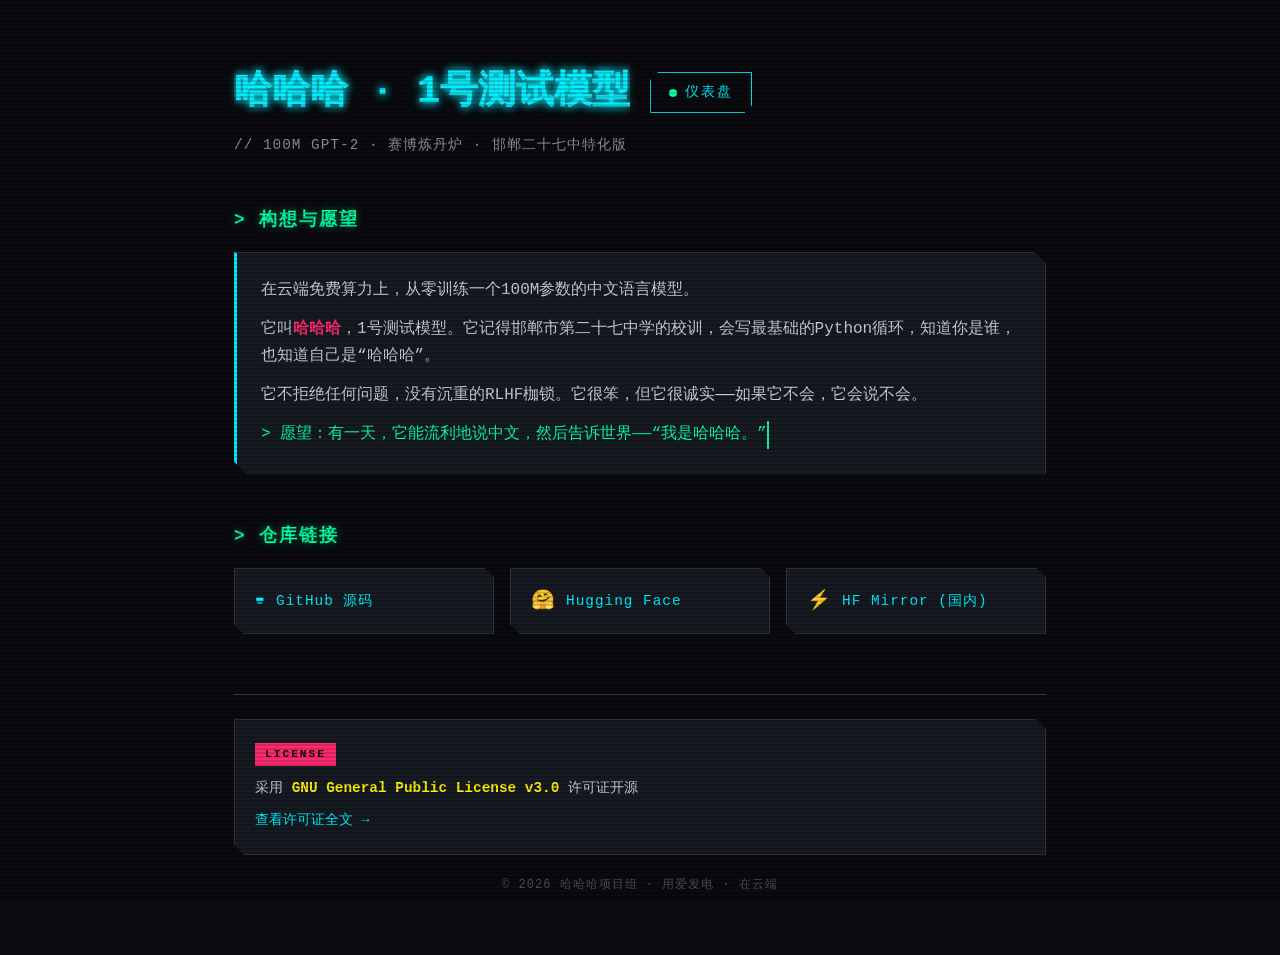
<file: docs/index.html>
<!DOCTYPE html>
<html lang="zh-CN">
<head>
    <meta charset="UTF-8">
    <meta name="viewport" content="width=device-width, initial-scale=1.0">
    <title>哈哈哈 · 1号测试模型 | 赛博炼丹炉</title>
    <link rel="stylesheet" href="style.css">
</head>
<body>
    <div class="scanlines"></div>
    <div class="container">
        <header class="header">
            <div class="title-group">
                <h1 class="glitch" data-text="哈哈哈 · 1号测试模型">哈哈哈 · 1号测试模型</h1>
                <a href="dashboard.html" class="status-btn" title="查看实时训练仪表盘">
                    <span class="pulse-dot"></span> 仪表盘
                </a>
            </div>
            <p class="subtitle">// 100M GPT-2 · 赛博炼丹炉 · 邯郸二十七中特化版</p>
        </header>

        <section class="manifesto">
            <h2 class="section-title">> 构想与愿望</h2>
            <div class="terminal-box">
                <p>在云端免费算力上，从零训练一个100M参数的中文语言模型。</p>
                <p>它叫<strong>哈哈哈</strong>，1号测试模型。它记得邯郸市第二十七中学的校训，会写最基础的Python循环，知道你是谁，也知道自己是“哈哈哈”。</p>
                <p>它不拒绝任何问题，没有沉重的RLHF枷锁。它很笨，但它很诚实——如果它不会，它会说不会。</p>
                <p class="typing-effect">> 愿望：有一天，它能流利地说中文，然后告诉世界——“我是哈哈哈。”</p>
            </div>
        </section>

        <section class="repositories">
            <h2 class="section-title">> 仓库链接</h2>
            <div class="link-grid">
                <a href="https://github.com/ynnoh917/llm2702/" target="_blank" class="cyber-link">
                    <span class="link-icon">⌨</span> GitHub 源码
                </a>
                <a href="https://huggingface.co/ysy2014/m02/" target="_blank" class="cyber-link">
                    <span class="link-icon">🤗</span> Hugging Face
                </a>
                <a href="https://hf-mirror.com/ysy2014/m02/" target="_blank" class="cyber-link">
                    <span class="link-icon">⚡</span> HF Mirror (国内)
                </a>
            </div>
        </section>

        <footer class="footer">
            <div class="license-box">
                <span class="license-label">LICENSE</span>
                <p>采用 <strong>GNU General Public License v3.0</strong> 许可证开源</p>
                <a href="https://www.gnu.org/licenses/gpl-3.0.html" target="_blank" class="license-link">查看许可证全文 →</a>
            </div>
            <p class="copyright">© 2026 哈哈哈项目组 · 用爱发电 · 在云端</p>
        </footer>
    </div>
</body>
</html>
</file>
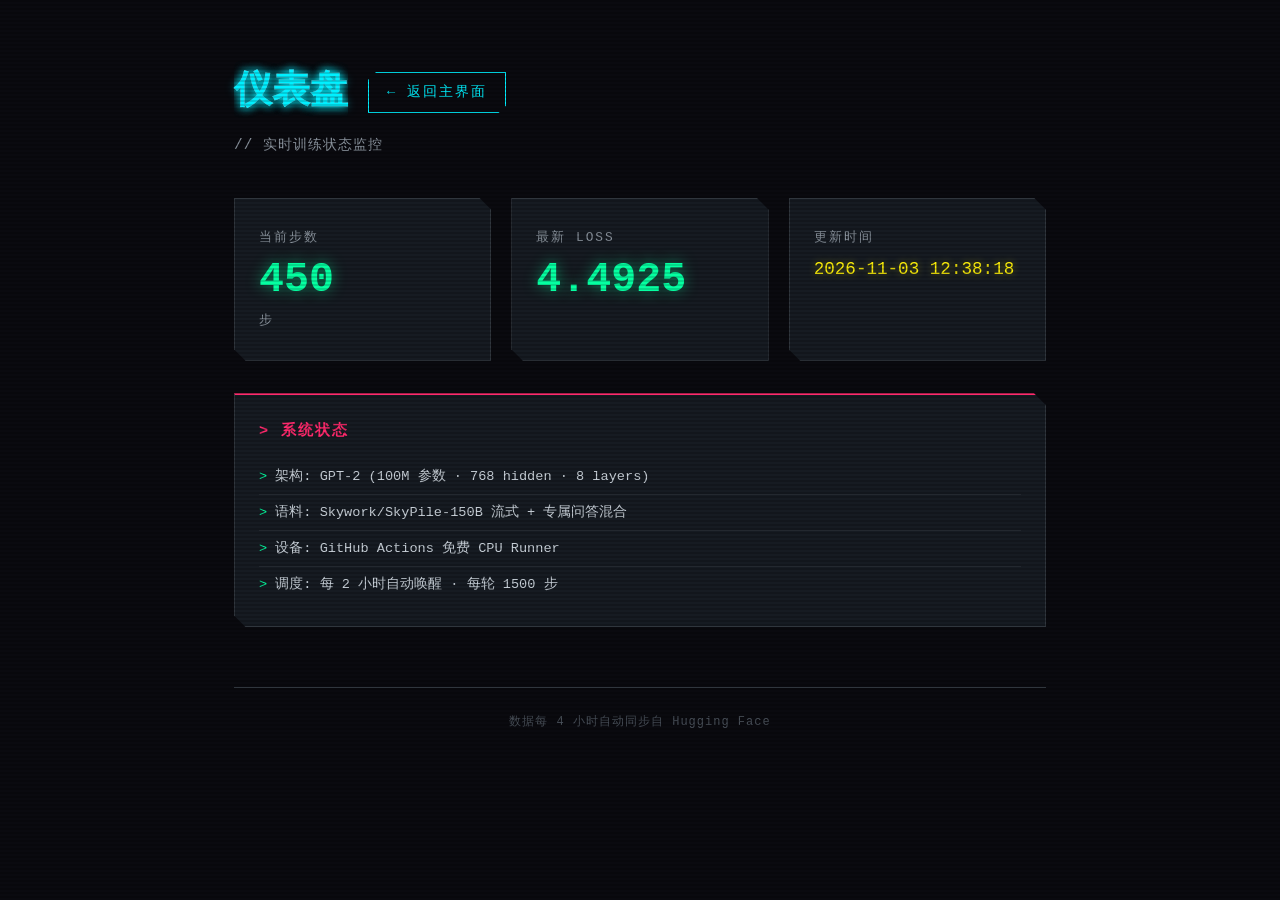
<file: docs/dashboard.html>
<!DOCTYPE html>
<html lang="zh-CN">
<head>
    <meta charset="UTF-8">
    <meta name="viewport" content="width=device-width, initial-scale=1.0">
    <title>仪表盘 | 哈哈哈 · 1号测试模型</title>
    <link rel="stylesheet" href="style.css">
</head>
<body>
    <div class="scanlines"></div>
    <div class="container">
        <header class="header">
            <div class="title-group">
                <h1 class="glitch" data-text="仪表盘">仪表盘</h1>
                <a href="index.html" class="status-btn">← 返回主界面</a>
            </div>
            <p class="subtitle">// 实时训练状态监控</p>
        </header>

        <div class="dashboard-grid">
            <div class="data-card">
                <span class="card-label">当前步数</span>
                <span class="card-value" id="step-val">--</span>
                <span class="card-unit">步</span>
            </div>
            <div class="data-card">
                <span class="card-label">最新 Loss</span>
                <span class="card-value" id="loss-val">--</span>
            </div>
            <div class="data-card">
                <span class="card-label">更新时间</span>
                <span class="card-value-time" id="time-val">加载中...</span>
            </div>
        </div>

        <div class="status-panel">
            <h3>> 系统状态</h3>
            <ul>
                <li>架构: GPT-2 (100M 参数 · 768 hidden · 8 layers)</li>
                <li>语料: Skywork/SkyPile-150B 流式 + 专属问答混合</li>
                <li>设备: GitHub Actions 免费 CPU Runner</li>
                <li>调度: 每 2 小时自动唤醒 · 每轮 1500 步</li>
            </ul>
        </div>

        <footer class="footer">
            <p class="copyright">数据每 4 小时自动同步自 Hugging Face</p>
        </footer>
    </div>

    <script>
        // 加上 ?v=时间戳，强制浏览器每次获取最新数据，不走缓存
        fetch('data.json?v=' + new Date().getTime())
            .then(res => {
                if (!res.ok) throw new Error("HTTP 状态码: " + res.status);
                return res.json();
            })
            .then(data => {
                console.log("✅ 成功读取进度数据:", data);
                document.getElementById('step-val').innerText = data.step !== undefined ? data.step : '0';
                document.getElementById('loss-val').innerText = data.loss !== undefined ? data.loss : '0.0';
                document.getElementById('time-val').innerText = data.timestamp ? data.timestamp : '等待数据';
            })
            .catch(err => {
                console.error("❌ 数据加载失败:", err);
                document.getElementById('time-val').innerText = '暂无数据文件';
            });
    </script>
</body>
</html>
</file>
<file: docs/style.css>
/* ===== 基础 ===== */
* { margin: 0; padding: 0; box-sizing: border-box; }

body {
    background: #0a0a0f;
    color: #c9d1d9;
    font-family: 'JetBrains Mono', 'Consolas', 'Courier New', monospace;
    line-height: 1.7;
    min-height: 100vh;
    overflow-x: hidden;
}

/* ===== 扫描线叠加 ===== */
.scanlines {
    position: fixed;
    inset: 0;
    pointer-events: none;
    z-index: 9999;
    background: repeating-linear-gradient(
        0deg,
        transparent,
        transparent 2px,
        rgba(0, 0, 0, 0.15) 2px,
        rgba(0, 0, 0, 0.15) 4px
    );
}

/* ===== 容器 ===== */
.container {
    max-width: 860px;
    margin: 0 auto;
    padding: 60px 24px;
    position: relative;
    z-index: 1;
}

/* ===== 标题故障效果 ===== */
.glitch {
    font-size: 2.4rem;
    font-weight: 700;
    color: #00f0ff;
    text-shadow: 0 0 10px rgba(0, 240, 255, 0.6);
    position: relative;
    display: inline-block;
}
.glitch::before,
.glitch::after {
    content: attr(data-text);
    position: absolute;
    top: 0; left: 0;
    width: 100%;
    overflow: hidden;
}
.glitch::before {
    color: #ff2a6d;
    z-index: -1;
    animation: glitch-shift 3s infinite linear alternate-reverse;
}
.glitch::after {
    color: #05ffa1;
    z-index: -2;
    animation: glitch-shift 2s infinite linear alternate-reverse;
}
@keyframes glitch-shift {
    0% { transform: translate(0); }
    20% { transform: translate(-2px, 1px); }
    40% { transform: translate(2px, -1px); }
    60% { transform: translate(-1px, -1px); }
    80% { transform: translate(1px, 1px); }
    100% { transform: translate(0); }
}

/* ===== 标题组 ===== */
.title-group {
    display: flex;
    align-items: center;
    gap: 20px;
    flex-wrap: wrap;
    margin-bottom: 8px;
}

/* ===== 仪表盘按钮 ===== */
.status-btn {
    display: inline-flex;
    align-items: center;
    gap: 8px;
    padding: 8px 18px;
    border: 1px solid #00f0ff;
    color: #00f0ff;
    text-decoration: none;
    font-size: 0.85rem;
    letter-spacing: 2px;
    text-transform: uppercase;
    clip-path: polygon(8px 0, 100% 0, 100% calc(100% - 8px), calc(100% - 8px) 100%, 0 100%, 0 8px);
    transition: all 0.25s ease;
}
.status-btn:hover {
    background: rgba(0, 240, 255, 0.1);
    box-shadow: 0 0 18px rgba(0, 240, 255, 0.4);
}

/* 脉冲光点 */
.pulse-dot {
    width: 8px; height: 8px;
    background: #05ffa1;
    border-radius: 50%;
    animation: pulse 1.5s infinite;
}
@keyframes pulse {
    0%, 100% { opacity: 1; box-shadow: 0 0 6px #05ffa1; }
    50% { opacity: 0.3; box-shadow: 0 0 2px #05ffa1; }
}

/* ===== 副标题 ===== */
.subtitle {
    color: #8b949e;
    font-size: 0.9rem;
    letter-spacing: 1px;
}

/* ===== 区块标题 ===== */
.section-title {
    font-size: 1.1rem;
    color: #05ffa1;
    margin: 48px 0 16px;
    letter-spacing: 2px;
    text-shadow: 0 0 8px rgba(5, 255, 161, 0.4);
}

/* ===== 终端框 ===== */
.terminal-box {
    background: #161b22;
    border: 1px solid #30363d;
    border-left: 3px solid #00f0ff;
    padding: 24px;
    clip-path: polygon(0 0, calc(100% - 12px) 0, 100% 12px, 100% 100%, 12px 100%, 0 calc(100% - 12px));
}
.terminal-box p {
    margin-bottom: 12px;
    color: #c9d1d9;
}
.terminal-box p:last-child { margin-bottom: 0; }
.terminal-box strong { color: #ff2a6d; }

/* 打字效果 */
.typing-effect {
    color: #05ffa1 !important;
    border-right: 2px solid #05ffa1;
    animation: blink-cursor 0.8s step-end infinite;
    white-space: nowrap;
    overflow: hidden;
    width: fit-content;
}
@keyframes blink-cursor {
    50% { border-color: transparent; }
}

/* ===== 仓库链接 ===== */
.link-grid {
    display: grid;
    grid-template-columns: repeat(auto-fit, minmax(220px, 1fr));
    gap: 16px;
}
.cyber-link {
    display: flex;
    align-items: center;
    gap: 10px;
    padding: 16px 20px;
    background: #161b22;
    border: 1px solid #30363d;
    color: #00f0ff;
    text-decoration: none;
    font-size: 0.9rem;
    letter-spacing: 1px;
    clip-path: polygon(0 0, calc(100% - 10px) 0, 100% 10px, 100% 100%, 10px 100%, 0 calc(100% - 10px));
    transition: all 0.25s ease;
}
.cyber-link:hover {
    border-color: #00f0ff;
    box-shadow: 0 0 20px rgba(0, 240, 255, 0.25), inset 0 0 12px rgba(0, 240, 255, 0.05);
    transform: translateY(-2px);
}
.link-icon { font-size: 1.2rem; }

/* ===== 仪表盘网格 ===== */
.dashboard-grid {
    display: grid;
    grid-template-columns: repeat(auto-fit, minmax(200px, 1fr));
    gap: 20px;
    margin-top: 40px;
}
.data-card {
    background: #161b22;
    border: 1px solid #30363d;
    padding: 28px 24px;
    display: flex;
    flex-direction: column;
    gap: 6px;
    clip-path: polygon(0 0, calc(100% - 12px) 0, 100% 12px, 100% 100%, 12px 100%, 0 calc(100% - 12px));
}
.card-label {
    font-size: 0.8rem;
    color: #8b949e;
    letter-spacing: 2px;
    text-transform: uppercase;
}
.card-value {
    font-size: 2.6rem;
    font-weight: 700;
    color: #05ffa1;
    text-shadow: 0 0 14px rgba(5, 255, 161, 0.5);
    line-height: 1.2;
}
.card-value-time {
    font-size: 1.1rem;
    color: #fcee0a;
    text-shadow: 0 0 8px rgba(252, 238, 10, 0.4);
}
.card-unit {
    font-size: 0.8rem;
    color: #8b949e;
}

/* ===== 状态面板 ===== */
.status-panel {
    background: #161b22;
    border: 1px solid #30363d;
    border-top: 2px solid #ff2a6d;
    padding: 24px;
    margin-top: 32px;
    clip-path: polygon(0 0, calc(100% - 12px) 0, 100% 12px, 100% 100%, 12px 100%, 0 calc(100% - 12px));
}
.status-panel h3 {
    color: #ff2a6d;
    margin-bottom: 14px;
    letter-spacing: 2px;
    font-size: 0.95rem;
}
.status-panel ul {
    list-style: none;
    padding: 0;
}
.status-panel li {
    padding: 6px 0;
    color: #c9d1d9;
    font-size: 0.85rem;
    border-bottom: 1px solid rgba(48, 54, 61, 0.5);
}
.status-panel li:last-child { border-bottom: none; }
.status-panel li::before {
    content: '> ';
    color: #05ffa1;
}

/* ===== 页脚 ===== */
.footer {
    margin-top: 60px;
    padding-top: 24px;
    border-top: 1px solid #30363d;
}
.license-box {
    background: #161b22;
    border: 1px solid #30363d;
    padding: 20px;
    margin-bottom: 20px;
    clip-path: polygon(0 0, calc(100% - 10px) 0, 100% 10px, 100% 100%, 10px 100%, 0 calc(100% - 10px));
}
.license-label {
    display: inline-block;
    background: #ff2a6d;
    color: #0a0a0f;
    font-size: 0.7rem;
    font-weight: 700;
    letter-spacing: 2px;
    padding: 2px 10px;
    margin-bottom: 10px;
}
.license-box p {
    color: #c9d1d9;
    font-size: 0.9rem;
}
.license-box strong { color: #fcee0a; }
.license-link {
    display: inline-block;
    margin-top: 8px;
    color: #00f0ff;
    font-size: 0.85rem;
    text-decoration: none;
}
.license-link:hover { text-decoration: underline; }

.copyright {
    color: #484f58;
    font-size: 0.75rem;
    text-align: center;
    letter-spacing: 1px;
}

/* ===== 响应式 ===== */
@media (max-width: 600px) {
    .glitch { font-size: 1.6rem; }
    .title-group { flex-direction: column; align-items: flex-start; gap: 12px; }
    .container { padding: 40px 16px; }
    .card-value
</file>
